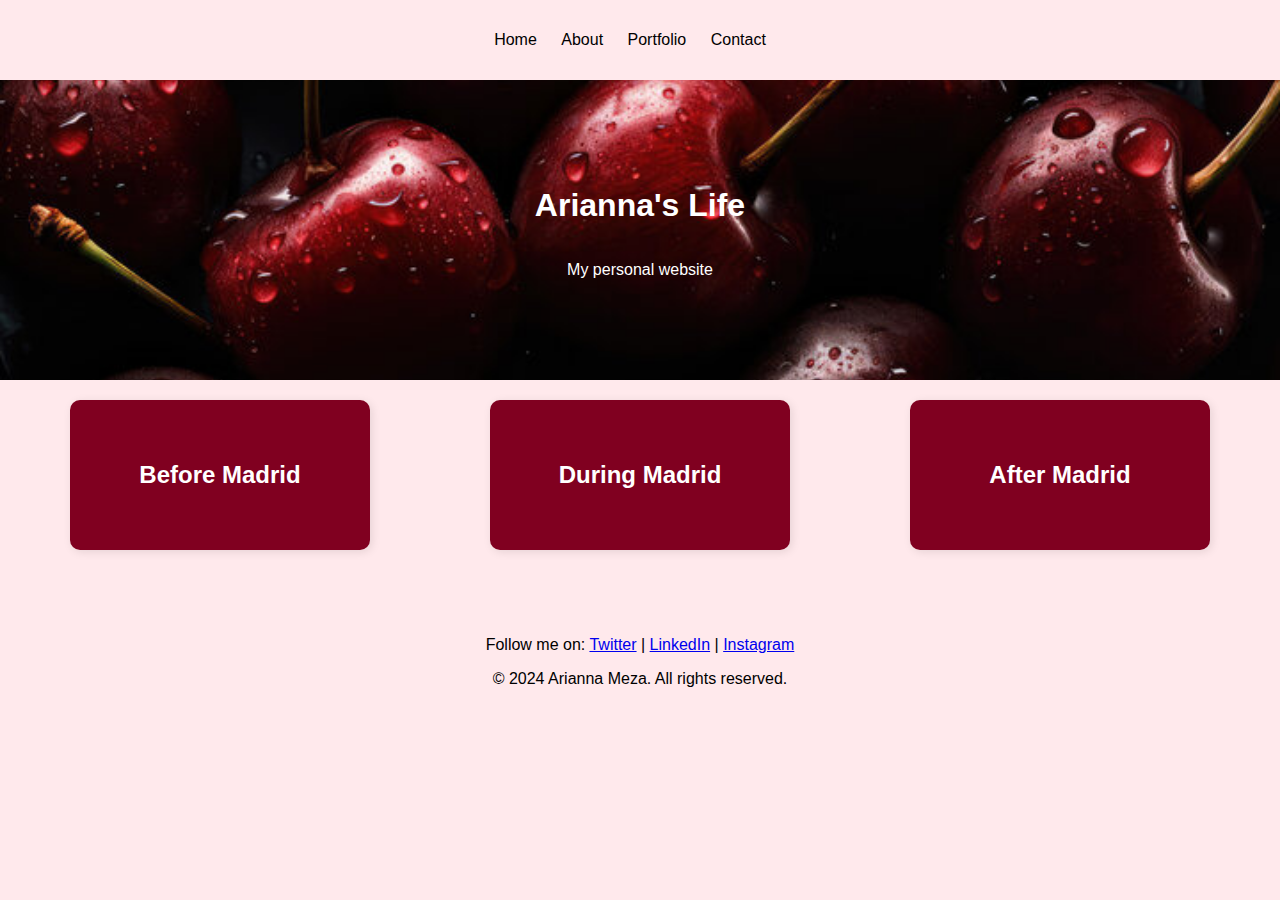
<file: index.html>
<!DOCTYPE html>
<html>
<head>
    <meta charset="UTF-8">
    <meta name="viewport" content="width=device-width, initial-scale=1.0">
    <link rel="stylesheet" href="css/style.css">
    <title>Home</title>
</head>
<body>
    <nav>
        <ul>
            <li><a href="index.html">Home</a></li>
            <li><a href="about.html">About</a></li>
            <li><a href="portfolio.html">Portfolio</a></li>
            <li><a href="contact.html">Contact</a></li>
        </ul>
    </nav>

    <header style="background-image: url('images/image.jpg'); background-size: cover; background-position: center;">
        <h1>Arianna's Life</h1>
        <p>My personal website</p>
    </header>

    <section class="squares">
        <div class="square">
            <h2>Before Madrid</h2>
        </div>
        <div class="square">
            <h2>During Madrid</h2>
        </div>
        <div class="square">
            <h2>After Madrid</h2>
        </div>
    </section>

    <footer>
        <p>Follow me on: 
            <a href="https://twitter.com">Twitter</a> | 
            <a href="https://www.linkedin.com">LinkedIn</a> | 
            <a href="https://www.instagram.com/?hl=es">Instagram</a>
        </p>
        <p>&copy; 2024 Arianna Meza. All rights reserved.</p>
    </footer>
</body>
</html>
</file>
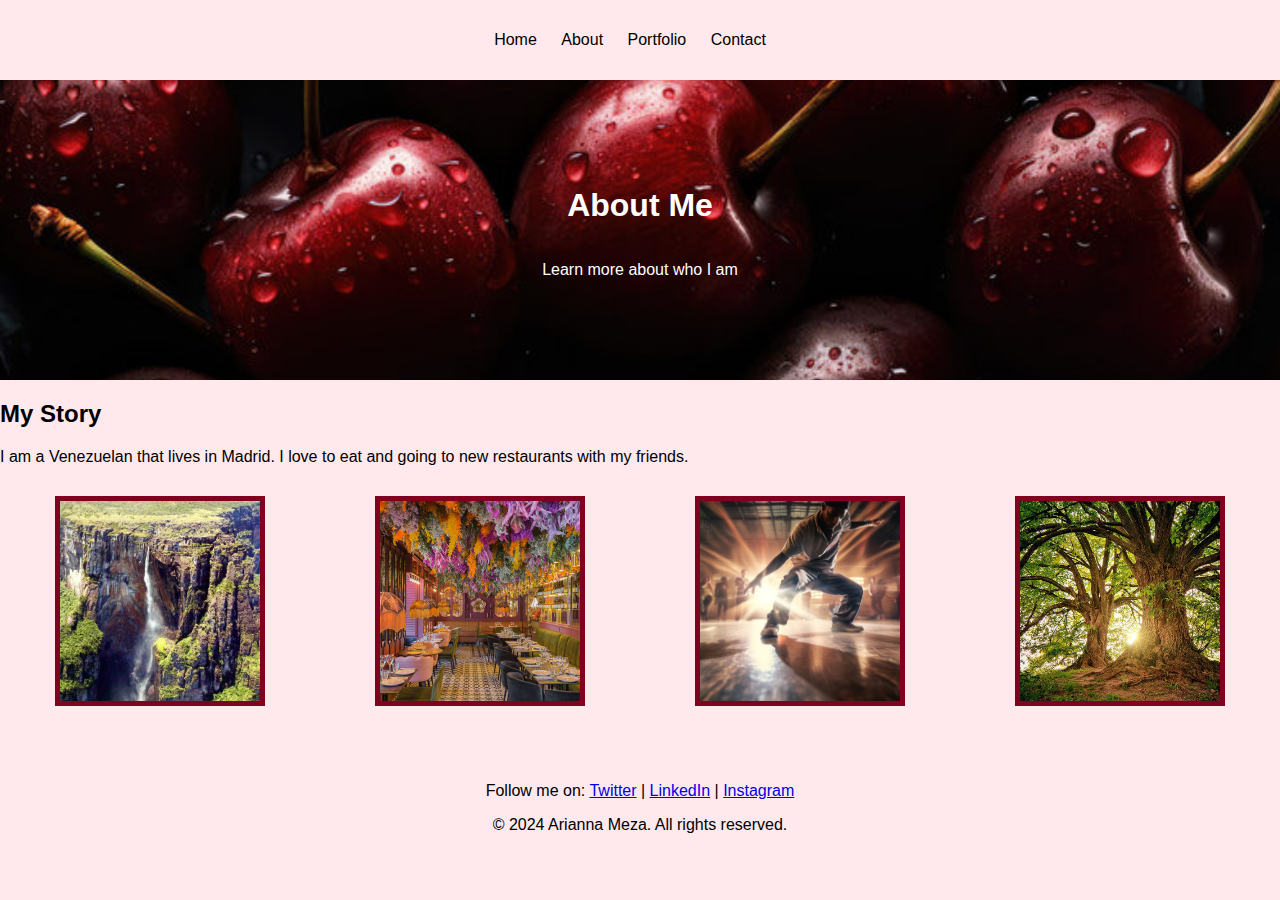
<file: about.html>
<!DOCTYPE html>
<html>
<head>
    <meta charset="UTF-8">
    <meta name="viewport" content="width=device-width, initial-scale=1.0">
    <link rel="stylesheet" href="css/style.css">
    <title>About</title>
</head>
<body>
    <nav>
        <ul>
            <li><a href="index.html">Home</a></li>
            <li><a href="about.html">About</a></li>
            <li><a href="portfolio.html">Portfolio</a></li>
            <li><a href="contact.html">Contact</a></li>
        </ul>
    </nav>

    <header style="background-image: url('images/image.jpg'); background-size: cover; background-position: center;">
        <h1>About Me</h1>
        <p>Learn more about who I am</p>
    </header>


    <section>
        <h2>My Story</h2>
        <p>I am a Venezuelan that lives in Madrid. I love to eat and going to new restaurants with my friends.</p>
    </section>

        <div class="image-gallery">
            <img src="images/image2.webp" alt="Image 1">
            <img src="images/image3.jpg" alt="Image 2">
            <img src="images/image4.jpg" alt="Image 3">
            <img src="images/image5.jpg" alt="Image 4">
        </div>
    </section>


    <footer>
        <p>Follow me on: 
            <a href="https://twitter.com">Twitter</a> | 
            <a href="https://www.linkedin.com">LinkedIn</a> | 
            <a href="https://www.instagram.com/?hl=es">Instagram</a>
        </p>
        <p>&copy; 2024 Arianna Meza. All rights reserved.</p>
    </footer>
</body>
</html>
</file>
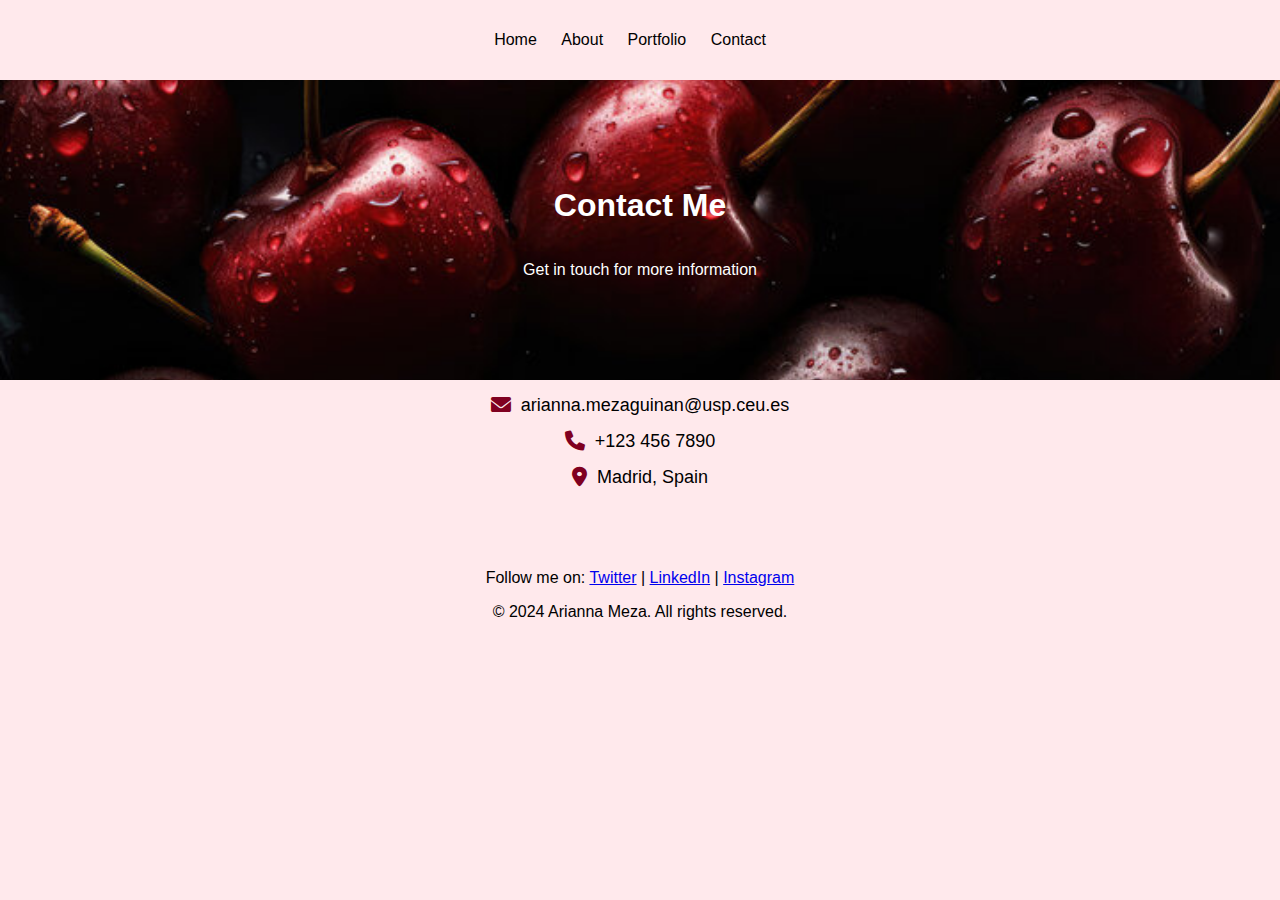
<file: contact.html>
<!DOCTYPE html>
<html>
<head>
    <meta charset="UTF-8">
    <meta name="viewport" content="width=device-width, initial-scale=1.0">
    <link rel="stylesheet" href="css/style.css">
    <link rel="stylesheet" href="https://cdnjs.cloudflare.com/ajax/libs/font-awesome/6.0.0-beta3/css/all.min.css">
    <title>Contact</title>
</head>
<body>
    <nav>
        <ul>
            <li><a href="index.html">Home</a></li>
            <li><a href="about.html">About</a></li>
            <li><a href="portfolio.html">Portfolio</a></li>
            <li><a href="contact.html">Contact</a></li>
        </ul>
    </nav>

    <header style="background-image: url('images/image.jpg'); background-size: cover; background-position: center;">
        <h1>Contact Me</h1>
        <p>Get in touch for more information</p>
    </header>

    <section class="contact-section">
        <div class="contact-info">
            <p><i class="fas fa-envelope"></i> arianna.mezaguinan@usp.ceu.es</p>
            <p><i class="fas fa-phone"></i> +123 456 7890</p>
            <p><i class="fas fa-map-marker-alt"></i> Madrid, Spain</p>
        </div>
    </section>


    <footer>
        <p>Follow me on: 
            <a href="https://twitter.com">Twitter</a> | 
            <a href="https://www.linkedin.com">LinkedIn</a> | 
            <a href="https://www.instagram.com/?hl=es">Instagram</a>
        </p>
        <p>&copy; 2024 Arianna Meza. All rights reserved.</p>
    </footer>
</body>
</html>
</file>
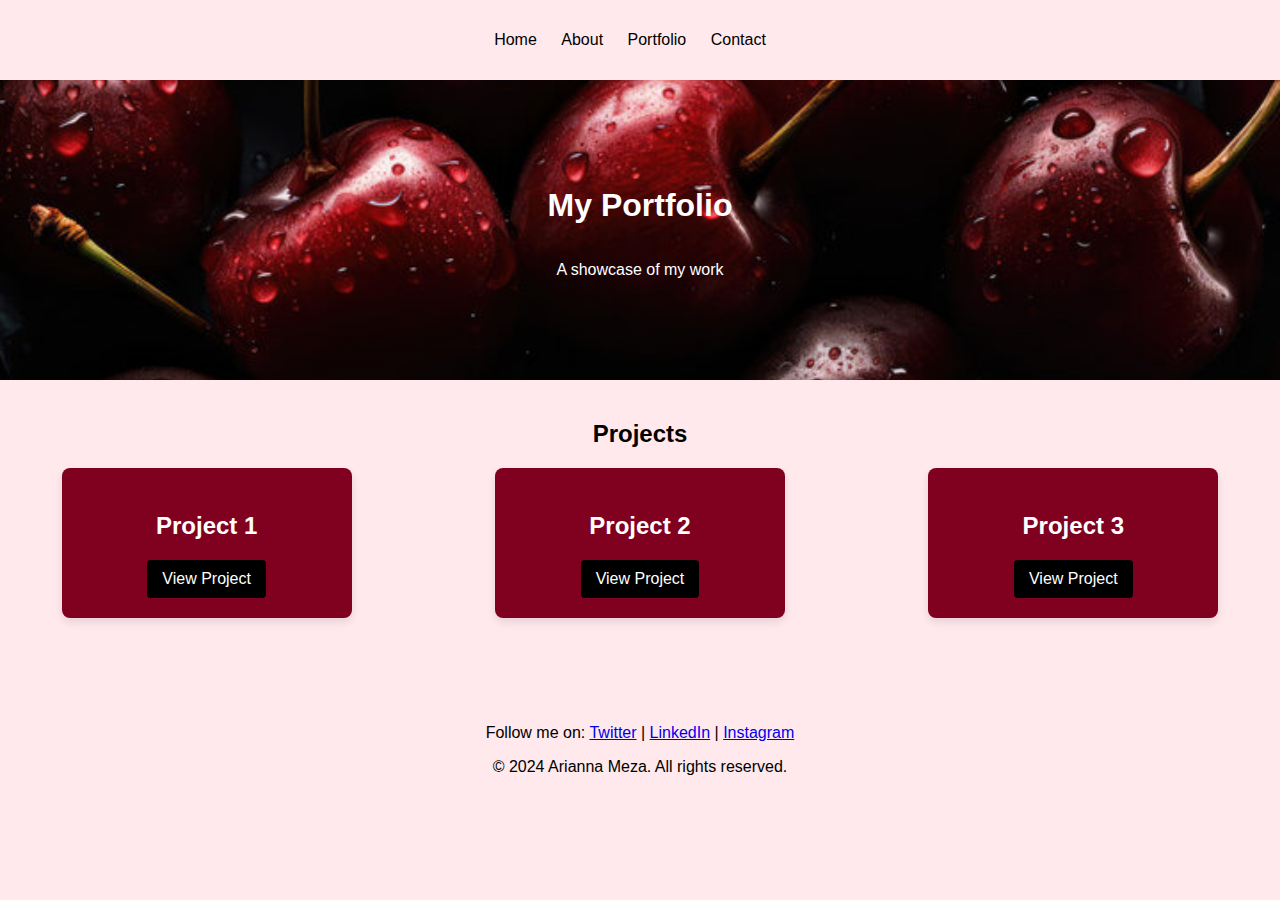
<file: portfolio.html>
<!DOCTYPE html>
<html>
<head>
    <meta charset="UTF-8">
    <meta name="viewport" content="width=device-width, initial-scale=1.0">
    <link rel="stylesheet" href="css/style.css">
    <title>Portfolio</title>
</head>
<body>
    <nav>
        <ul>
            <li><a href="index.html">Home</a></li>
            <li><a href="about.html">About</a></li>
            <li><a href="portfolio.html">Portfolio</a></li>
            <li><a href="contact.html">Contact</a></li>
        </ul>
    </nav>
    <header style="background-image: url('images/image.jpg'); background-size: cover; background-position: center;">
        <h1>My Portfolio</h1>
        <p>A showcase of my work</p>
    </header>

    <section class="portfolio-section">
        <h2>Projects</h2>
        <div class="projects-container">
            <div class="project">
                <h3>Project 1</h3>
                <a href="https://www.youtube.com/watch?v=e-ORhEE9VVg" target="_blank">View Project</a>
            </div>
            <div class="project">
                <h3>Project 2</h3>
                <a href="https://www.youtube.com/watch?v=Sl6en1NPTYM" target="_blank">View Project</a>
            </div>
            <div class="project">
                <h3>Project 3</h3>
                <a href="https://www.youtube.com/watch?v=tCXGJQYZ9JA" target="_blank">View Project</a>
            </div>
        </div>
    </section>


    <footer>
        <p>Follow me on: 
            <a href="https://twitter.com">Twitter</a> | 
            <a href="https://www.linkedin.com">LinkedIn</a> | 
            <a href="https://www.instagram.com/?hl=es">Instagram</a>
        </p>
        <p>&copy; 2024 Arianna Meza. All rights reserved.</p>
    </footer>
</body>
</html>
</file>
<file: css/style.css>
body {
    background-color: #ffe9ec;
    font-family: Arial, sans-serif;
    margin: 0;
    padding: 0;
}

/* Navigation menu */
nav {
    background-color: #ffe9ec;
    color: black;
    padding: 15px;
    text-align: center;
}

nav ul {
    list-style: none;
    padding: 0;
    display: inline-block;
}

nav ul li {
    display: inline;
    margin-right: 20px;
}

nav ul li a {
    color: black;
    text-decoration: none;
}

nav ul li a:hover {
    background-color: black; 
    color: white; 
}

/* Header */
header {
    background-image: url('../images/image.jpg');
    background-size: cover;
    background-position: center;
    height: 300px;
    color: white;
    display: flex;
    flex-direction: column;
    justify-content: center;
    align-items: center;
    text-align: center;
}

/* Squares */
.squares {
    display: flex;
    justify-content: space-around;
    padding: 20px;
    gap: 20px;
    flex-wrap: wrap; 
}
.square {
    background-color: #800020;
    color: white;
    width: 300px; 
    height: 150px;
    display: flex;
    justify-content: center;
    align-items: center; 
    border-radius: 10px; 
    box-shadow: 2px 2px 10px rgba(0, 0, 0, 0.1);
}

/* Images */
.image-gallery {
    display: flex;
    justify-content: space-around;
    flex-wrap: wrap;
    margin-top: 20px;
}

.image-gallery img {
    width: 200px; 
    height: 200px;
    object-fit: cover; 
    border-radius: 0;
    margin: 10px;
    border: 5px solid #800020;
}


/* Portfolio */
.portfolio-section {
    text-align: center;
    margin: 40px 0;
}

.projects-container {
    display: flex;
    justify-content: space-around; 
    flex-wrap: wrap;
    gap: 20px;
}

.project {
    background-color: #800020;
    color: white;
    padding: 20px;
    width: 250px;
    text-align: center;
    border-radius: 8px;
    box-shadow: 0 4px 8px rgba(0, 0, 0, 0.1);
}

.project h3 {
    margin-bottom: 10px;
    font-size: 1.5em;
}

.project a {
    color: white;
    text-decoration: none;
    background-color: #000000;
    padding: 10px 15px;
    border-radius: 4px;
    display: inline-block;
    margin-top: 10px;
}

.project a:hover {
    background-color: #555;
}


/* Contact */
.contact-section {
    display: flex;
    justify-content: center;
}

.contact-info {
    font-size: 18px;
}

.contact-info p {
    margin: 15px 0;
    display: flex;
    justify-content: center;
}

.contact-info i {
    margin-right: 10px;
    color: #800020;
    font-size: 20px;
}


/* Footer */
footer {
    text-align: center;
    padding: 50px;
    background-color: #ffe9ec; 
    color: black;
}
</file>
